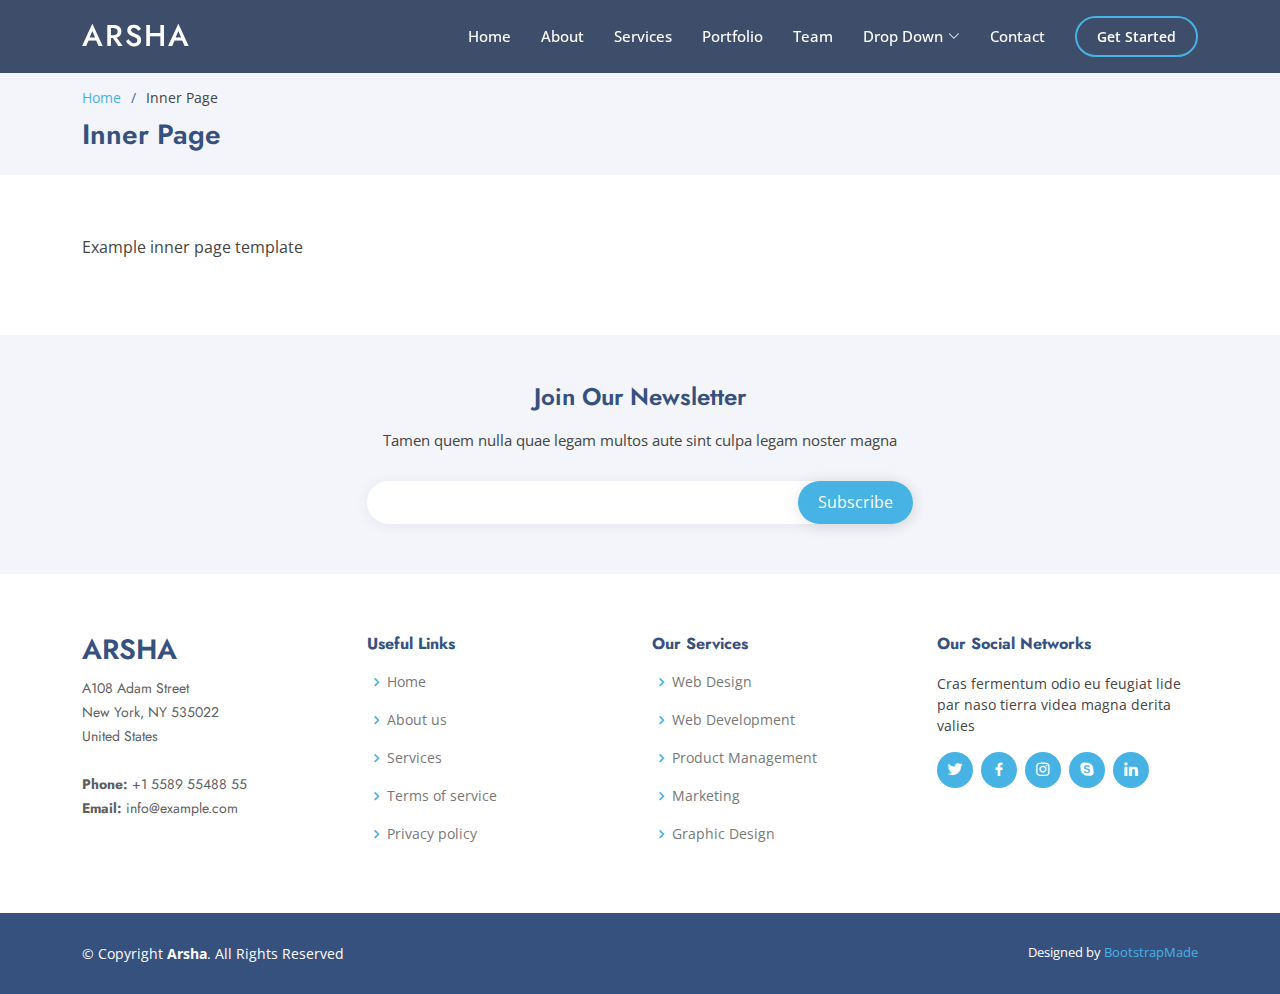
<file: inner-page.html>
<!DOCTYPE html>
<html lang="en">

<head>
  <meta charset="utf-8">
  <meta content="width=device-width, initial-scale=1.0" name="viewport">

  <title>Inner Page - Arsha Bootstrap Template</title>
  <meta content="" name="description">
  <meta content="" name="keywords">

  <!-- Favicons -->
  <link href="assets/img/favicon.png" rel="icon">
  <link href="assets/img/apple-touch-icon.png" rel="apple-touch-icon">

  <!-- Google Fonts -->
  <link href="https://fonts.googleapis.com/css?family=Open+Sans:300,300i,400,400i,600,600i,700,700i|Jost:300,300i,400,400i,500,500i,600,600i,700,700i|Poppins:300,300i,400,400i,500,500i,600,600i,700,700i" rel="stylesheet">

  <!-- Vendor CSS Files -->
  <link href="assets/vendor/aos/aos.css" rel="stylesheet">
  <link href="assets/vendor/bootstrap/css/bootstrap.min.css" rel="stylesheet">
  <link href="assets/vendor/bootstrap-icons/bootstrap-icons.css" rel="stylesheet">
  <link href="assets/vendor/boxicons/css/boxicons.min.css" rel="stylesheet">
  <link href="assets/vendor/glightbox/css/glightbox.min.css" rel="stylesheet">
  <link href="assets/vendor/remixicon/remixicon.css" rel="stylesheet">
  <link href="assets/vendor/swiper/swiper-bundle.min.css" rel="stylesheet">

  <!-- Template Main CSS File -->
  <link href="assets/css/style.css" rel="stylesheet">

  <!-- =======================================================
  * Template Name: Arsha - v4.9.1
  * Template URL: https://bootstrapmade.com/arsha-free-bootstrap-html-template-corporate/
  * Author: BootstrapMade.com
  * License: https://bootstrapmade.com/license/
  ======================================================== -->
</head>

<body>

  <!-- ======= Header ======= -->
  <header id="header" class="fixed-top header-inner-pages">
    <div class="container d-flex align-items-center">

      <h1 class="logo me-auto"><a href="index.html">Arsha</a></h1>
      <!-- Uncomment below if you prefer to use an image logo -->
      <!-- <a href="index.html" class="logo me-auto"><img src="assets/img/logo.png" alt="" class="img-fluid"></a>-->

      <nav id="navbar" class="navbar">
        <ul>
          <li><a class="nav-link scrollto " href="#hero">Home</a></li>
          <li><a class="nav-link scrollto" href="#about">About</a></li>
          <li><a class="nav-link scrollto" href="#services">Services</a></li>
          <li><a class="nav-link   scrollto" href="#portfolio">Portfolio</a></li>
          <li><a class="nav-link scrollto" href="#team">Team</a></li>
          <li class="dropdown"><a href="#"><span>Drop Down</span> <i class="bi bi-chevron-down"></i></a>
            <ul>
              <li><a href="#">Drop Down 1</a></li>
              <li class="dropdown"><a href="#"><span>Deep Drop Down</span> <i class="bi bi-chevron-right"></i></a>
                <ul>
                  <li><a href="#">Deep Drop Down 1</a></li>
                  <li><a href="#">Deep Drop Down 2</a></li>
                  <li><a href="#">Deep Drop Down 3</a></li>
                  <li><a href="#">Deep Drop Down 4</a></li>
                  <li><a href="#">Deep Drop Down 5</a></li>
                </ul>
              </li>
              <li><a href="#">Drop Down 2</a></li>
              <li><a href="#">Drop Down 3</a></li>
              <li><a href="#">Drop Down 4</a></li>
            </ul>
          </li>
          <li><a class="nav-link scrollto" href="#contact">Contact</a></li>
          <li><a class="getstarted scrollto" href="#about">Get Started</a></li>
        </ul>
        <i class="bi bi-list mobile-nav-toggle"></i>
      </nav><!-- .navbar -->

    </div>
  </header><!-- End Header -->

  <main id="main">

    <!-- ======= Breadcrumbs ======= -->
    <section id="breadcrumbs" class="breadcrumbs">
      <div class="container">

        <ol>
          <li><a href="index.html">Home</a></li>
          <li>Inner Page</li>
        </ol>
        <h2>Inner Page</h2>

      </div>
    </section><!-- End Breadcrumbs -->

    <section class="inner-page">
      <div class="container">
        <p>
          Example inner page template
        </p>
      </div>
    </section>

  </main><!-- End #main -->

  <!-- ======= Footer ======= -->
  <footer id="footer">

    <div class="footer-newsletter">
      <div class="container">
        <div class="row justify-content-center">
          <div class="col-lg-6">
            <h4>Join Our Newsletter</h4>
            <p>Tamen quem nulla quae legam multos aute sint culpa legam noster magna</p>
            <form action="" method="post">
              <input type="email" name="email"><input type="submit" value="Subscribe">
            </form>
          </div>
        </div>
      </div>
    </div>

    <div class="footer-top">
      <div class="container">
        <div class="row">

          <div class="col-lg-3 col-md-6 footer-contact">
            <h3>Arsha</h3>
            <p>
              A108 Adam Street <br>
              New York, NY 535022<br>
              United States <br><br>
              <strong>Phone:</strong> +1 5589 55488 55<br>
              <strong>Email:</strong> info@example.com<br>
            </p>
          </div>

          <div class="col-lg-3 col-md-6 footer-links">
            <h4>Useful Links</h4>
            <ul>
              <li><i class="bx bx-chevron-right"></i> <a href="#">Home</a></li>
              <li><i class="bx bx-chevron-right"></i> <a href="#">About us</a></li>
              <li><i class="bx bx-chevron-right"></i> <a href="#">Services</a></li>
              <li><i class="bx bx-chevron-right"></i> <a href="#">Terms of service</a></li>
              <li><i class="bx bx-chevron-right"></i> <a href="#">Privacy policy</a></li>
            </ul>
          </div>

          <div class="col-lg-3 col-md-6 footer-links">
            <h4>Our Services</h4>
            <ul>
              <li><i class="bx bx-chevron-right"></i> <a href="#">Web Design</a></li>
              <li><i class="bx bx-chevron-right"></i> <a href="#">Web Development</a></li>
              <li><i class="bx bx-chevron-right"></i> <a href="#">Product Management</a></li>
              <li><i class="bx bx-chevron-right"></i> <a href="#">Marketing</a></li>
              <li><i class="bx bx-chevron-right"></i> <a href="#">Graphic Design</a></li>
            </ul>
          </div>

          <div class="col-lg-3 col-md-6 footer-links">
            <h4>Our Social Networks</h4>
            <p>Cras fermentum odio eu feugiat lide par naso tierra videa magna derita valies</p>
            <div class="social-links mt-3">
              <a href="#" class="twitter"><i class="bx bxl-twitter"></i></a>
              <a href="#" class="facebook"><i class="bx bxl-facebook"></i></a>
              <a href="#" class="instagram"><i class="bx bxl-instagram"></i></a>
              <a href="#" class="google-plus"><i class="bx bxl-skype"></i></a>
              <a href="#" class="linkedin"><i class="bx bxl-linkedin"></i></a>
            </div>
          </div>

        </div>
      </div>
    </div>

    <div class="container footer-bottom clearfix">
      <div class="copyright">
        &copy; Copyright <strong><span>Arsha</span></strong>. All Rights Reserved
      </div>
      <div class="credits">
        <!-- All the links in the footer should remain intact. -->
        <!-- You can delete the links only if you purchased the pro version. -->
        <!-- Licensing information: https://bootstrapmade.com/license/ -->
        <!-- Purchase the pro version with working PHP/AJAX contact form: https://bootstrapmade.com/arsha-free-bootstrap-html-template-corporate/ -->
        Designed by <a href="https://bootstrapmade.com/">BootstrapMade</a>
      </div>
    </div>
  </footer><!-- End Footer -->

  <div id="preloader"></div>
  <a href="#" class="back-to-top d-flex align-items-center justify-content-center"><i class="bi bi-arrow-up-short"></i></a>

  <!-- Vendor JS Files -->
  <script src="assets/vendor/aos/aos.js"></script>
  <script src="assets/vendor/bootstrap/js/bootstrap.bundle.min.js"></script>
  <script src="assets/vendor/glightbox/js/glightbox.min.js"></script>
  <script src="assets/vendor/isotope-layout/isotope.pkgd.min.js"></script>
  <script src="assets/vendor/swiper/swiper-bundle.min.js"></script>
  <script src="assets/vendor/waypoints/noframework.waypoints.js"></script>
  <script src="assets/vendor/php-email-form/validate.js"></script>

  <!-- Template Main JS File -->
  <script src="assets/js/main.js"></script>

</body>

</html>
</file>
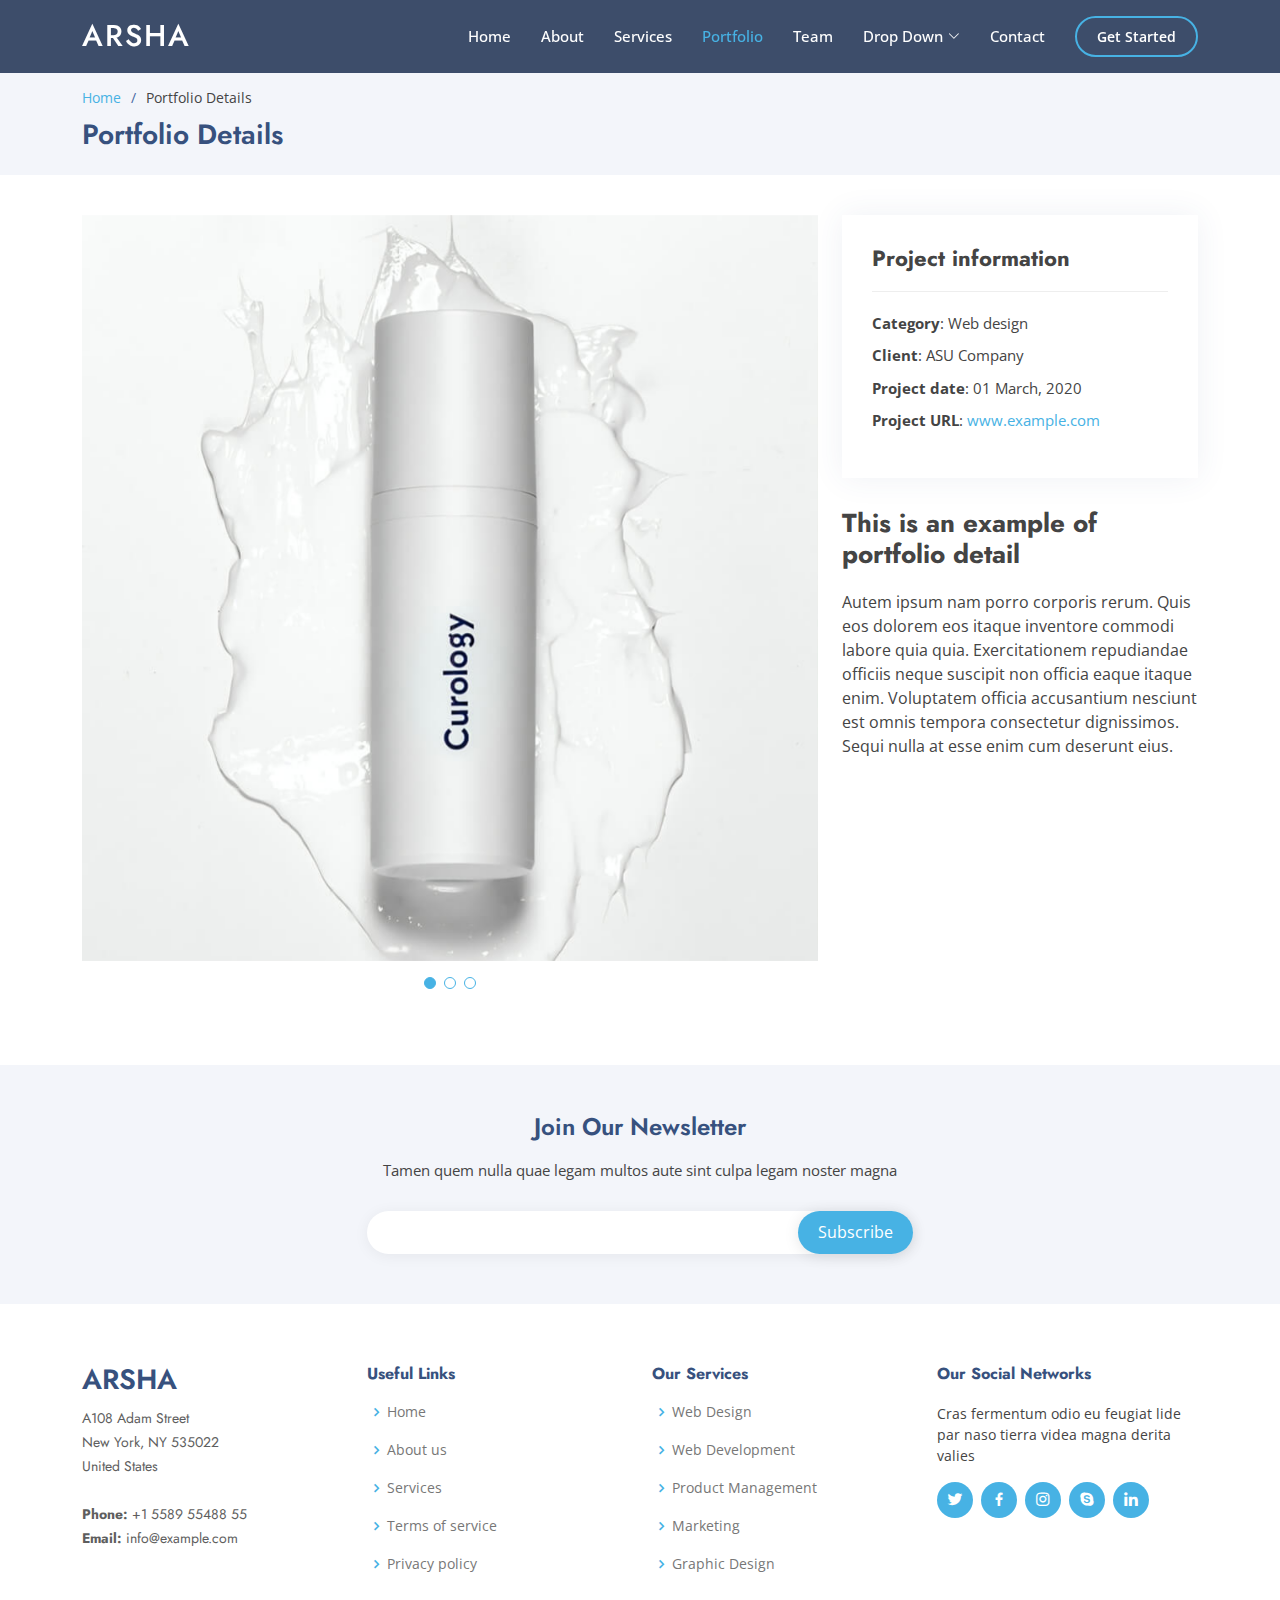
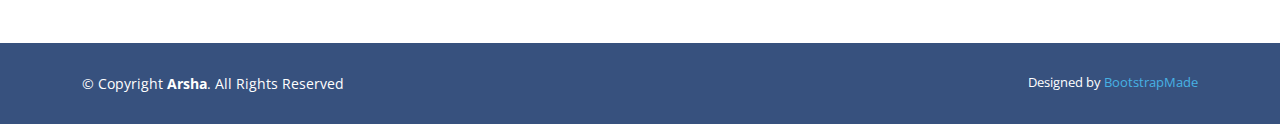
<file: portfolio-details.html>
<!DOCTYPE html>
<html lang="en">

<head>
  <meta charset="utf-8">
  <meta content="width=device-width, initial-scale=1.0" name="viewport">

  <title>Portfolio Details - Arsha Bootstrap Template</title>
  <meta content="" name="description">
  <meta content="" name="keywords">

  <!-- Favicons -->
  <link href="assets/img/favicon.png" rel="icon">
  <link href="assets/img/apple-touch-icon.png" rel="apple-touch-icon">

  <!-- Google Fonts -->
  <link href="https://fonts.googleapis.com/css?family=Open+Sans:300,300i,400,400i,600,600i,700,700i|Jost:300,300i,400,400i,500,500i,600,600i,700,700i|Poppins:300,300i,400,400i,500,500i,600,600i,700,700i" rel="stylesheet">

  <!-- Vendor CSS Files -->
  <link href="assets/vendor/aos/aos.css" rel="stylesheet">
  <link href="assets/vendor/bootstrap/css/bootstrap.min.css" rel="stylesheet">
  <link href="assets/vendor/bootstrap-icons/bootstrap-icons.css" rel="stylesheet">
  <link href="assets/vendor/boxicons/css/boxicons.min.css" rel="stylesheet">
  <link href="assets/vendor/glightbox/css/glightbox.min.css" rel="stylesheet">
  <link href="assets/vendor/remixicon/remixicon.css" rel="stylesheet">
  <link href="assets/vendor/swiper/swiper-bundle.min.css" rel="stylesheet">

  <!-- Template Main CSS File -->
  <link href="assets/css/style.css" rel="stylesheet">

  <!-- =======================================================
  * Template Name: Arsha - v4.9.1
  * Template URL: https://bootstrapmade.com/arsha-free-bootstrap-html-template-corporate/
  * Author: BootstrapMade.com
  * License: https://bootstrapmade.com/license/
  ======================================================== -->
</head>

<body>

  <!-- ======= Header ======= -->
  <header id="header" class="fixed-top header-inner-pages">
    <div class="container d-flex align-items-center">

      <h1 class="logo me-auto"><a href="index.html">Arsha</a></h1>
      <!-- Uncomment below if you prefer to use an image logo -->
      <!-- <a href="index.html" class="logo me-auto"><img src="assets/img/logo.png" alt="" class="img-fluid"></a>-->

      <nav id="navbar" class="navbar">
        <ul>
          <li><a class="nav-link scrollto " href="#hero">Home</a></li>
          <li><a class="nav-link scrollto" href="#about">About</a></li>
          <li><a class="nav-link scrollto" href="#services">Services</a></li>
          <li><a class="nav-link  active scrollto" href="#portfolio">Portfolio</a></li>
          <li><a class="nav-link scrollto" href="#team">Team</a></li>
          <li class="dropdown"><a href="#"><span>Drop Down</span> <i class="bi bi-chevron-down"></i></a>
            <ul>
              <li><a href="#">Drop Down 1</a></li>
              <li class="dropdown"><a href="#"><span>Deep Drop Down</span> <i class="bi bi-chevron-right"></i></a>
                <ul>
                  <li><a href="#">Deep Drop Down 1</a></li>
                  <li><a href="#">Deep Drop Down 2</a></li>
                  <li><a href="#">Deep Drop Down 3</a></li>
                  <li><a href="#">Deep Drop Down 4</a></li>
                  <li><a href="#">Deep Drop Down 5</a></li>
                </ul>
              </li>
              <li><a href="#">Drop Down 2</a></li>
              <li><a href="#">Drop Down 3</a></li>
              <li><a href="#">Drop Down 4</a></li>
            </ul>
          </li>
          <li><a class="nav-link scrollto" href="#contact">Contact</a></li>
          <li><a class="getstarted scrollto" href="#about">Get Started</a></li>
        </ul>
        <i class="bi bi-list mobile-nav-toggle"></i>
      </nav><!-- .navbar -->

    </div>
  </header><!-- End Header -->

  <main id="main">

    <!-- ======= Breadcrumbs ======= -->
    <section id="breadcrumbs" class="breadcrumbs">
      <div class="container">

        <ol>
          <li><a href="index.html">Home</a></li>
          <li>Portfolio Details</li>
        </ol>
        <h2>Portfolio Details</h2>

      </div>
    </section><!-- End Breadcrumbs -->

    <!-- ======= Portfolio Details Section ======= -->
    <section id="portfolio-details" class="portfolio-details">
      <div class="container">

        <div class="row gy-4">

          <div class="col-lg-8">
            <div class="portfolio-details-slider swiper">
              <div class="swiper-wrapper align-items-center">

                <div class="swiper-slide">
                  <img src="assets/img/portfolio/portfolio-1.jpg" alt="">
                </div>

                <div class="swiper-slide">
                  <img src="assets/img/portfolio/portfolio-2.jpg" alt="">
                </div>

                <div class="swiper-slide">
                  <img src="assets/img/portfolio/portfolio-3.jpg" alt="">
                </div>

              </div>
              <div class="swiper-pagination"></div>
            </div>
          </div>

          <div class="col-lg-4">
            <div class="portfolio-info">
              <h3>Project information</h3>
              <ul>
                <li><strong>Category</strong>: Web design</li>
                <li><strong>Client</strong>: ASU Company</li>
                <li><strong>Project date</strong>: 01 March, 2020</li>
                <li><strong>Project URL</strong>: <a href="#">www.example.com</a></li>
              </ul>
            </div>
            <div class="portfolio-description">
              <h2>This is an example of portfolio detail</h2>
              <p>
                Autem ipsum nam porro corporis rerum. Quis eos dolorem eos itaque inventore commodi labore quia quia. Exercitationem repudiandae officiis neque suscipit non officia eaque itaque enim. Voluptatem officia accusantium nesciunt est omnis tempora consectetur dignissimos. Sequi nulla at esse enim cum deserunt eius.
              </p>
            </div>
          </div>

        </div>

      </div>
    </section><!-- End Portfolio Details Section -->

  </main><!-- End #main -->

  <!-- ======= Footer ======= -->
  <footer id="footer">

    <div class="footer-newsletter">
      <div class="container">
        <div class="row justify-content-center">
          <div class="col-lg-6">
            <h4>Join Our Newsletter</h4>
            <p>Tamen quem nulla quae legam multos aute sint culpa legam noster magna</p>
            <form action="" method="post">
              <input type="email" name="email"><input type="submit" value="Subscribe">
            </form>
          </div>
        </div>
      </div>
    </div>

    <div class="footer-top">
      <div class="container">
        <div class="row">

          <div class="col-lg-3 col-md-6 footer-contact">
            <h3>Arsha</h3>
            <p>
              A108 Adam Street <br>
              New York, NY 535022<br>
              United States <br><br>
              <strong>Phone:</strong> +1 5589 55488 55<br>
              <strong>Email:</strong> info@example.com<br>
            </p>
          </div>

          <div class="col-lg-3 col-md-6 footer-links">
            <h4>Useful Links</h4>
            <ul>
              <li><i class="bx bx-chevron-right"></i> <a href="#">Home</a></li>
              <li><i class="bx bx-chevron-right"></i> <a href="#">About us</a></li>
              <li><i class="bx bx-chevron-right"></i> <a href="#">Services</a></li>
              <li><i class="bx bx-chevron-right"></i> <a href="#">Terms of service</a></li>
              <li><i class="bx bx-chevron-right"></i> <a href="#">Privacy policy</a></li>
            </ul>
          </div>

          <div class="col-lg-3 col-md-6 footer-links">
            <h4>Our Services</h4>
            <ul>
              <li><i class="bx bx-chevron-right"></i> <a href="#">Web Design</a></li>
              <li><i class="bx bx-chevron-right"></i> <a href="#">Web Development</a></li>
              <li><i class="bx bx-chevron-right"></i> <a href="#">Product Management</a></li>
              <li><i class="bx bx-chevron-right"></i> <a href="#">Marketing</a></li>
              <li><i class="bx bx-chevron-right"></i> <a href="#">Graphic Design</a></li>
            </ul>
          </div>

          <div class="col-lg-3 col-md-6 footer-links">
            <h4>Our Social Networks</h4>
            <p>Cras fermentum odio eu feugiat lide par naso tierra videa magna derita valies</p>
            <div class="social-links mt-3">
              <a href="#" class="twitter"><i class="bx bxl-twitter"></i></a>
              <a href="#" class="facebook"><i class="bx bxl-facebook"></i></a>
              <a href="#" class="instagram"><i class="bx bxl-instagram"></i></a>
              <a href="#" class="google-plus"><i class="bx bxl-skype"></i></a>
              <a href="#" class="linkedin"><i class="bx bxl-linkedin"></i></a>
            </div>
          </div>

        </div>
      </div>
    </div>

    <div class="container footer-bottom clearfix">
      <div class="copyright">
        &copy; Copyright <strong><span>Arsha</span></strong>. All Rights Reserved
      </div>
      <div class="credits">
        <!-- All the links in the footer should remain intact. -->
        <!-- You can delete the links only if you purchased the pro version. -->
        <!-- Licensing information: https://bootstrapmade.com/license/ -->
        <!-- Purchase the pro version with working PHP/AJAX contact form: https://bootstrapmade.com/arsha-free-bootstrap-html-template-corporate/ -->
        Designed by <a href="https://bootstrapmade.com/">BootstrapMade</a>
      </div>
    </div>
  </footer><!-- End Footer -->

  <div id="preloader"></div>
  <a href="#" class="back-to-top d-flex align-items-center justify-content-center"><i class="bi bi-arrow-up-short"></i></a>

  <!-- Vendor JS Files -->
  <script src="assets/vendor/aos/aos.js"></script>
  <script src="assets/vendor/bootstrap/js/bootstrap.bundle.min.js"></script>
  <script src="assets/vendor/glightbox/js/glightbox.min.js"></script>
  <script src="assets/vendor/isotope-layout/isotope.pkgd.min.js"></script>
  <script src="assets/vendor/swiper/swiper-bundle.min.js"></script>
  <script src="assets/vendor/waypoints/noframework.waypoints.js"></script>
  <script src="assets/vendor/php-email-form/validate.js"></script>

  <!-- Template Main JS File -->
  <script src="assets/js/main.js"></script>

</body>

</html>
</file>
<file: assets/css/style.css>
/**
* Template Name: Arsha - v4.9.1
* Template URL: https://bootstrapmade.com/arsha-free-bootstrap-html-template-corporate/
* Author: BootstrapMade.com
* License: https://bootstrapmade.com/license/
*/

/*--------------------------------------------------------------
# General
--------------------------------------------------------------*/
body {
  font-family: "Open Sans", sans-serif;
  color: #444444;
}

a {
  color: #47b2e4;
  text-decoration: none;
}

a:hover {
  color: #73c5eb;
  text-decoration: none;
}

h1,
h2,
h3,
h4,
h5,
h6 {
  font-family: "Jost", sans-serif;
}

/*--------------------------------------------------------------
# Preloader
--------------------------------------------------------------*/
#preloader {
  position: fixed;
  top: 0;
  left: 0;
  right: 0;
  bottom: 0;
  z-index: 9999;
  overflow: hidden;
  background: #37517e;
}

#preloader:before {
  content: "";
  position: fixed;
  top: calc(50% - 30px);
  left: calc(50% - 30px);
  border: 6px solid #37517e;
  border-top-color: #fff;
  border-bottom-color: #fff;
  border-radius: 50%;
  width: 60px;
  height: 60px;
  -webkit-animation: animate-preloader 1s linear infinite;
  animation: animate-preloader 1s linear infinite;
}

@-webkit-keyframes animate-preloader {
  0% {
    transform: rotate(0deg);
  }

  100% {
    transform: rotate(360deg);
  }
}

@keyframes animate-preloader {
  0% {
    transform: rotate(0deg);
  }

  100% {
    transform: rotate(360deg);
  }
}

/*--------------------------------------------------------------
# Back to top button
--------------------------------------------------------------*/
.back-to-top {
  position: fixed;
  visibility: hidden;
  opacity: 0;
  right: 15px;
  bottom: 15px;
  z-index: 996;
  background: #47b2e4;
  width: 40px;
  height: 40px;
  border-radius: 50px;
  transition: all 0.4s;
}

.back-to-top i {
  font-size: 24px;
  color: #fff;
  line-height: 0;
}

.back-to-top:hover {
  background: #6bc1e9;
  color: #fff;
}

.back-to-top.active {
  visibility: visible;
  opacity: 1;
}

/*--------------------------------------------------------------
# Header
--------------------------------------------------------------*/
#header {
  transition: all 0.5s;
  z-index: 997;
  padding: 15px 0;
}

#header.header-scrolled,
#header.header-inner-pages {
  background: rgba(40, 58, 90, 0.9);
}

#header .logo {
  font-size: 30px;
  margin: 0;
  padding: 0;
  line-height: 1;
  font-weight: 500;
  letter-spacing: 2px;
  text-transform: uppercase;
}

#header .logo a {
  color: #fff;
}

#header .logo img {
  max-height: 40px;
}

/*--------------------------------------------------------------
# Navigation Menu
--------------------------------------------------------------*/
/**
* Desktop Navigation 
*/
.navbar {
  padding: 0;
}

.navbar ul {
  margin: 0;
  padding: 0;
  display: flex;
  list-style: none;
  align-items: center;
}

.navbar li {
  position: relative;
}

.navbar a,
.navbar a:focus {
  display: flex;
  align-items: center;
  justify-content: space-between;
  padding: 10px 0 10px 30px;
  font-size: 15px;
  font-weight: 500;
  color: #fff;
  white-space: nowrap;
  transition: 0.3s;
}

.navbar a i,
.navbar a:focus i {
  font-size: 12px;
  line-height: 0;
  margin-left: 5px;
}

.navbar a:hover,
.navbar .active,
.navbar .active:focus,
.navbar li:hover>a {
  color: #47b2e4;
}

.navbar .getstarted,
.navbar .getstarted:focus {
  padding: 8px 20px;
  margin-left: 30px;
  border-radius: 50px;
  color: #fff;
  font-size: 14px;
  border: 2px solid #47b2e4;
  font-weight: 600;
}

.navbar .getstarted:hover,
.navbar .getstarted:focus:hover {
  color: #fff;
  background: #31a9e1;
}

.navbar .dropdown ul {
  display: block;
  position: absolute;
  left: 14px;
  top: calc(100% + 30px);
  margin: 0;
  padding: 10px 0;
  z-index: 99;
  opacity: 0;
  visibility: hidden;
  background: #fff;
  box-shadow: 0px 0px 30px rgba(127, 137, 161, 0.25);
  transition: 0.3s;
  border-radius: 4px;
}

.navbar .dropdown ul li {
  min-width: 200px;
}

.navbar .dropdown ul a {
  padding: 10px 20px;
  font-size: 14px;
  text-transform: none;
  font-weight: 500;
  color: #0c3c53;
}

.navbar .dropdown ul a i {
  font-size: 12px;
}

.navbar .dropdown ul a:hover,
.navbar .dropdown ul .active:hover,
.navbar .dropdown ul li:hover>a {
  color: #47b2e4;
}

.navbar .dropdown:hover>ul {
  opacity: 1;
  top: 100%;
  visibility: visible;
}

.navbar .dropdown .dropdown ul {
  top: 0;
  left: calc(100% - 30px);
  visibility: hidden;
}

.navbar .dropdown .dropdown:hover>ul {
  opacity: 1;
  top: 0;
  left: 100%;
  visibility: visible;
}

@media (max-width: 1366px) {
  .navbar .dropdown .dropdown ul {
    left: -90%;
  }

  .navbar .dropdown .dropdown:hover>ul {
    left: -100%;
  }
}

/**
* Mobile Navigation 
*/
.mobile-nav-toggle {
  color: #fff;
  font-size: 28px;
  cursor: pointer;
  display: none;
  line-height: 0;
  transition: 0.5s;
}

.mobile-nav-toggle.bi-x {
  color: #fff;
}

@media (max-width: 991px) {
  .mobile-nav-toggle {
    display: block;
  }

  .navbar ul {
    display: none;
  }
}

.navbar-mobile {
  position: fixed;
  overflow: hidden;
  top: 0;
  right: 0;
  left: 0;
  bottom: 0;
  background: rgba(40, 58, 90, 0.9);
  transition: 0.3s;
  z-index: 999;
}

.navbar-mobile .mobile-nav-toggle {
  position: absolute;
  top: 15px;
  right: 15px;
}

.navbar-mobile ul {
  display: block;
  position: absolute;
  top: 55px;
  right: 15px;
  bottom: 15px;
  left: 15px;
  padding: 10px 0;
  border-radius: 10px;
  background-color: #fff;
  overflow-y: auto;
  transition: 0.3s;
}

.navbar-mobile a,
.navbar-mobile a:focus {
  padding: 10px 20px;
  font-size: 15px;
  color: #37517e;
}

.navbar-mobile a:hover,
.navbar-mobile .active,
.navbar-mobile li:hover>a {
  color: #47b2e4;
}

.navbar-mobile .getstarted,
.navbar-mobile .getstarted:focus {
  margin: 15px;
  color: #37517e;
}

.navbar-mobile .dropdown ul {
  position: static;
  display: none;
  margin: 10px 20px;
  padding: 10px 0;
  z-index: 99;
  opacity: 1;
  visibility: visible;
  background: #fff;
  box-shadow: 0px 0px 30px rgba(127, 137, 161, 0.25);
}

.navbar-mobile .dropdown ul li {
  min-width: 200px;
}

.navbar-mobile .dropdown ul a {
  padding: 10px 20px;
}

.navbar-mobile .dropdown ul a i {
  font-size: 12px;
}

.navbar-mobile .dropdown ul a:hover,
.navbar-mobile .dropdown ul .active:hover,
.navbar-mobile .dropdown ul li:hover>a {
  color: #47b2e4;
}

.navbar-mobile .dropdown>.dropdown-active {
  display: block;
}

/*--------------------------------------------------------------
# Hero Section
--------------------------------------------------------------*/
#hero {
  width: 100%;
  height: 80vh;
  background: #37517e;
}

#hero .container {
  padding-top: 72px;
}

#hero h1 {
  margin: 0 0 10px 0;
  font-size: 48px;
  font-weight: 700;
  line-height: 56px;
  color: #fff;
}

#hero h2 {
  color: rgba(255, 255, 255, 0.6);
  margin-bottom: 50px;
  font-size: 24px;
}

#hero .btn-get-started {
  font-family: "Jost", sans-serif;
  font-weight: 500;
  font-size: 16px;
  letter-spacing: 1px;
  display: inline-block;
  padding: 10px 28px 11px 28px;
  border-radius: 50px;
  transition: 0.5s;
  margin: 10px 0 0 0;
  color: #fff;
  background: #47b2e4;
}

#hero .btn-get-started:hover {
  background: #209dd8;
}

#hero .btn-watch-video {
  font-size: 16px;
  display: flex;
  align-items: center;
  transition: 0.5s;
  margin: 10px 0 0 25px;
  color: #fff;
  line-height: 1;
}

#hero .btn-watch-video i {
  line-height: 0;
  color: #fff;
  font-size: 32px;
  transition: 0.3s;
  margin-right: 8px;
}

#hero .btn-watch-video:hover i {
  color: #47b2e4;
}

#hero .animated {
  animation: up-down 2s ease-in-out infinite alternate-reverse both;
}

@media (max-width: 991px) {
  #hero {
    height: 100vh;
    text-align: center;
  }

  #hero .animated {
    -webkit-animation: none;
    animation: none;
  }

  #hero .hero-img {
    text-align: center;
  }

  #hero .hero-img img {
    width: 50%;
  }
}

@media (max-width: 768px) {
  #hero h1 {
    font-size: 28px;
    line-height: 36px;
  }

  #hero h2 {
    font-size: 18px;
    line-height: 24px;
    margin-bottom: 30px;
  }

  #hero .hero-img img {
    width: 70%;
  }
}

@media (max-width: 575px) {
  #hero .hero-img img {
    width: 80%;
  }

  #hero .btn-get-started {
    font-size: 16px;
    padding: 10px 24px 11px 24px;
  }
}

@-webkit-keyframes up-down {
  0% {
    transform: translateY(10px);
  }

  100% {
    transform: translateY(-10px);
  }
}

@keyframes up-down {
  0% {
    transform: translateY(10px);
  }

  100% {
    transform: translateY(-10px);
  }
}

/*--------------------------------------------------------------
# Sections General
--------------------------------------------------------------*/
section {
  padding: 60px 0;
  overflow: hidden;
}

.section-bg {
  background-color: #f3f5fa;
}

.section-title {
  text-align: center;
  padding-bottom: 30px;
}

.section-title h2 {
  font-size: 32px;
  font-weight: bold;
  text-transform: uppercase;
  margin-bottom: 20px;
  padding-bottom: 20px;
  position: relative;
  color: #37517e;
}

.section-title h2::before {
  content: "";
  position: absolute;
  display: block;
  width: 120px;
  height: 1px;
  background: #ddd;
  bottom: 1px;
  left: calc(50% - 60px);
}

.section-title h2::after {
  content: "";
  position: absolute;
  display: block;
  width: 40px;
  height: 3px;
  background: #47b2e4;
  bottom: 0;
  left: calc(50% - 20px);
}

.section-title p {
  margin-bottom: 0;
}

/*--------------------------------------------------------------
# Clients
--------------------------------------------------------------*/
.clients {
  padding: 12px 0;
  text-align: center;
}

.clients img {
  max-width: 45%;
  transition: all 0.4s ease-in-out;
  display: inline-block;
  padding: 15px 0;
  filter: grayscale(100);
}

.clients img:hover {
  filter: none;
  transform: scale(1.1);
}

@media (max-width: 768px) {
  .clients img {
    max-width: 40%;
  }
}

/*--------------------------------------------------------------
# About Us
--------------------------------------------------------------*/
.about .content h3 {
  font-weight: 600;
  font-size: 26px;
}

.about .content ul {
  list-style: none;
  padding: 0;
}

.about .content ul li {
  padding-left: 28px;
  position: relative;
}

.about .content ul li+li {
  margin-top: 10px;
}

.about .content ul i {
  position: absolute;
  left: 0;
  top: 2px;
  font-size: 20px;
  color: #47b2e4;
  line-height: 1;
}

.about .content p:last-child {
  margin-bottom: 0;
}

.about .content .btn-learn-more {
  font-family: "Poppins", sans-serif;
  font-weight: 500;
  font-size: 14px;
  letter-spacing: 1px;
  display: inline-block;
  padding: 12px 32px;
  border-radius: 4px;
  transition: 0.3s;
  line-height: 1;
  color: #47b2e4;
  -webkit-animation-delay: 0.8s;
  animation-delay: 0.8s;
  margin-top: 6px;
  border: 2px solid #47b2e4;
}

.about .content .btn-learn-more:hover {
  background: #47b2e4;
  color: #fff;
  text-decoration: none;
}

/*--------------------------------------------------------------
# Why Us
--------------------------------------------------------------*/
.why-us .content {
  padding: 60px 100px 0 100px;
}

.why-us .content h3 {
  font-weight: 400;
  font-size: 34px;
  color: #37517e;
}

.why-us .content h4 {
  font-size: 20px;
  font-weight: 700;
  margin-top: 5px;
}

.why-us .content p {
  font-size: 15px;
  color: #848484;
}

.why-us .img {
  background-size: contain;
  background-repeat: no-repeat;
  background-position: center center;
}

.why-us .accordion-list {
  padding: 0 100px 60px 100px;
}

.why-us .accordion-list ul {
  padding: 0;
  list-style: none;
}

.why-us .accordion-list li+li {
  margin-top: 15px;
}

.why-us .accordion-list li {
  padding: 20px;
  background: #fff;
  border-radius: 4px;
}

.why-us .accordion-list a {
  display: block;
  position: relative;
  font-family: "Poppins", sans-serif;
  font-size: 16px;
  line-height: 24px;
  font-weight: 500;
  padding-right: 30px;
  outline: none;
  cursor: pointer;
}

.why-us .accordion-list span {
  color: #47b2e4;
  font-weight: 600;
  font-size: 18px;
  padding-right: 10px;
}

.why-us .accordion-list i {
  font-size: 24px;
  position: absolute;
  right: 0;
  top: 0;
}

.why-us .accordion-list p {
  margin-bottom: 0;
  padding: 10px 0 0 0;
}

.why-us .accordion-list .icon-show {
  display: none;
}

.why-us .accordion-list a.collapsed {
  color: #343a40;
}

.why-us .accordion-list a.collapsed:hover {
  color: #47b2e4;
}

.why-us .accordion-list a.collapsed .icon-show {
  display: inline-block;
}

.why-us .accordion-list a.collapsed .icon-close {
  display: none;
}

@media (max-width: 1024px) {

  .why-us .content,
  .why-us .accordion-list {
    padding-left: 0;
    padding-right: 0;
  }
}

@media (max-width: 992px) {
  .why-us .img {
    min-height: 400px;
  }

  .why-us .content {
    padding-top: 30px;
  }

  .why-us .accordion-list {
    padding-bottom: 30px;
  }
}

@media (max-width: 575px) {
  .why-us .img {
    min-height: 200px;
  }
}

/*--------------------------------------------------------------
# Skills
--------------------------------------------------------------*/
.skills .content h3 {
  font-weight: 700;
  font-size: 32px;
  color: #37517e;
  font-family: "Poppins", sans-serif;
}

.skills .content ul {
  list-style: none;
  padding: 0;
}

.skills .content ul li {
  padding-bottom: 10px;
}

.skills .content ul i {
  font-size: 20px;
  padding-right: 4px;
  color: #47b2e4;
}

.skills .content p:last-child {
  margin-bottom: 0;
}

.skills .progress {
  height: 60px;
  display: block;
  background: none;
  border-radius: 0;
}

.skills .progress .skill {
  padding: 0;
  margin: 0 0 6px 0;
  text-transform: uppercase;
  display: block;
  font-weight: 600;
  font-family: "Poppins", sans-serif;
  color: #37517e;
}

.skills .progress .skill .val {
  float: right;
  font-style: normal;
}

.skills .progress-bar-wrap {
  background: #e8edf5;
  height: 10px;
}

.skills .progress-bar {
  width: 1px;
  height: 10px;
  transition: 0.9s;
  background-color: #4668a2;
}

/*--------------------------------------------------------------
# Services
--------------------------------------------------------------*/
.services .icon-box {
  box-shadow: 0px 0 25px 0 rgba(0, 0, 0, 0.1);
  padding: 50px 30px;
  transition: all ease-in-out 0.4s;
  background: #fff;
}

.services .icon-box .icon {
  margin-bottom: 10px;
}

.services .icon-box .icon i {
  color: #47b2e4;
  font-size: 36px;
  transition: 0.3s;
}

.services .icon-box h4 {
  font-weight: 500;
  margin-bottom: 15px;
  font-size: 24px;
}

.services .icon-box h4 a {
  color: #37517e;
  transition: ease-in-out 0.3s;
}

.services .icon-box p {
  line-height: 24px;
  font-size: 14px;
  margin-bottom: 0;
}

.services .icon-box:hover {
  transform: translateY(-10px);
}

.services .icon-box:hover h4 a {
  color: #47b2e4;
}

/*--------------------------------------------------------------
# Cta
--------------------------------------------------------------*/
.cta {
  background: linear-gradient(rgba(40, 58, 90, 0.9), rgba(40, 58, 90, 0.9)), url("../img/cta-bg.jpg") fixed center center;
  background-size: cover;
  padding: 120px 0;
}

.cta h3 {
  color: #fff;
  font-size: 28px;
  font-weight: 700;
}

.cta p {
  color: #fff;
}

.cta .cta-btn {
  font-family: "Jost", sans-serif;
  font-weight: 500;
  font-size: 16px;
  letter-spacing: 1px;
  display: inline-block;
  padding: 12px 40px;
  border-radius: 50px;
  transition: 0.5s;
  margin: 10px;
  border: 2px solid #fff;
  color: #fff;
}

.cta .cta-btn:hover {
  background: #47b2e4;
  border: 2px solid #47b2e4;
}

@media (max-width: 1024px) {
  .cta {
    background-attachment: scroll;
  }
}

@media (min-width: 769px) {
  .cta .cta-btn-container {
    display: flex;
    align-items: center;
    justify-content: flex-end;
  }
}

/*--------------------------------------------------------------
# Portfolio
--------------------------------------------------------------*/
.portfolio #portfolio-flters {
  list-style: none;
  margin-bottom: 20px;
}

.portfolio #portfolio-flters li {
  cursor: pointer;
  display: inline-block;
  margin: 10px 5px;
  font-size: 15px;
  font-weight: 500;
  line-height: 1;
  color: #444444;
  transition: all 0.3s;
  padding: 8px 20px;
  border-radius: 50px;
  font-family: "Poppins", sans-serif;
}

.portfolio #portfolio-flters li:hover,
.portfolio #portfolio-flters li.filter-active {
  background: #47b2e4;
  color: #fff;
}

.portfolio .portfolio-item {
  margin-bottom: 30px;
}

.portfolio .portfolio-item .portfolio-img {
  overflow: hidden;
}

.portfolio .portfolio-item .portfolio-img img {
  transition: all 0.6s;
}

.portfolio .portfolio-item .portfolio-info {
  opacity: 0;
  position: absolute;
  left: 15px;
  bottom: 0;
  z-index: 3;
  right: 15px;
  transition: all 0.3s;
  background: rgba(55, 81, 126, 0.8);
  padding: 10px 15px;
}

.portfolio .portfolio-item .portfolio-info h4 {
  font-size: 18px;
  color: #fff;
  font-weight: 600;
  color: #fff;
  margin-bottom: 0px;
}

.portfolio .portfolio-item .portfolio-info p {
  color: #f9fcfe;
  font-size: 14px;
  margin-bottom: 0;
}

.portfolio .portfolio-item .portfolio-info .preview-link,
.portfolio .portfolio-item .portfolio-info .details-link {
  position: absolute;
  right: 40px;
  font-size: 24px;
  top: calc(50% - 18px);
  color: #fff;
  transition: 0.3s;
}

.portfolio .portfolio-item .portfolio-info .preview-link:hover,
.portfolio .portfolio-item .portfolio-info .details-link:hover {
  color: #47b2e4;
}

.portfolio .portfolio-item .portfolio-info .details-link {
  right: 10px;
}

.portfolio .portfolio-item:hover .portfolio-img img {
  transform: scale(1.15);
}

.portfolio .portfolio-item:hover .portfolio-info {
  opacity: 1;
}

/*--------------------------------------------------------------
# Portfolio Details
--------------------------------------------------------------*/
.portfolio-details {
  padding-top: 40px;
}

.portfolio-details .portfolio-details-slider img {
  width: 100%;
}

.portfolio-details .portfolio-details-slider .swiper-pagination {
  margin-top: 20px;
  position: relative;
}

.portfolio-details .portfolio-details-slider .swiper-pagination .swiper-pagination-bullet {
  width: 12px;
  height: 12px;
  background-color: #fff;
  opacity: 1;
  border: 1px solid #47b2e4;
}

.portfolio-details .portfolio-details-slider .swiper-pagination .swiper-pagination-bullet-active {
  background-color: #47b2e4;
}

.portfolio-details .portfolio-info {
  padding: 30px;
  box-shadow: 0px 0 30px rgba(55, 81, 126, 0.08);
}

.portfolio-details .portfolio-info h3 {
  font-size: 22px;
  font-weight: 700;
  margin-bottom: 20px;
  padding-bottom: 20px;
  border-bottom: 1px solid #eee;
}

.portfolio-details .portfolio-info ul {
  list-style: none;
  padding: 0;
  font-size: 15px;
}

.portfolio-details .portfolio-info ul li+li {
  margin-top: 10px;
}

.portfolio-details .portfolio-description {
  padding-top: 30px;
}

.portfolio-details .portfolio-description h2 {
  font-size: 26px;
  font-weight: 700;
  margin-bottom: 20px;
}

.portfolio-details .portfolio-description p {
  padding: 0;
}

/*--------------------------------------------------------------
# Team
--------------------------------------------------------------*/
.team .member {
  position: relative;
  box-shadow: 0px 2px 15px rgba(0, 0, 0, 0.1);
  padding: 30px;
  border-radius: 5px;
  background: #fff;
  transition: 0.5s;
}

.team .member .pic {
  overflow: hidden;
  width: 180px;
  border-radius: 50%;
}

.team .member .pic img {
  transition: ease-in-out 0.3s;
}

.team .member:hover {
  transform: translateY(-10px);
}

.team .member .member-info {
  padding-left: 30px;
}

.team .member h4 {
  font-weight: 700;
  margin-bottom: 5px;
  font-size: 20px;
  color: #37517e;
}

.team .member span {
  display: block;
  font-size: 15px;
  padding-bottom: 10px;
  position: relative;
  font-weight: 500;
}

.team .member span::after {
  content: "";
  position: absolute;
  display: block;
  width: 50px;
  height: 1px;
  background: #cbd6e9;
  bottom: 0;
  left: 0;
}

.team .member p {
  margin: 10px 0 0 0;
  font-size: 14px;
}

.team .member .social {
  margin-top: 12px;
  display: flex;
  align-items: center;
  justify-content: flex-start;
}

.team .member .social a {
  transition: ease-in-out 0.3s;
  display: flex;
  align-items: center;
  justify-content: center;
  border-radius: 50px;
  width: 32px;
  height: 32px;
  background: #eff2f8;
}

.team .member .social a i {
  color: #37517e;
  font-size: 16px;
  margin: 0 2px;
}

.team .member .social a:hover {
  background: #47b2e4;
}

.team .member .social a:hover i {
  color: #fff;
}

.team .member .social a+a {
  margin-left: 8px;
}

/*--------------------------------------------------------------
# Pricing
--------------------------------------------------------------*/
.pricing .row {
  padding-top: 40px;
}

.pricing .box {
  padding: 60px 40px;
  box-shadow: 0 3px 20px -2px rgba(20, 45, 100, 0.1);
  background: #fff;
  height: 100%;
  border-top: 4px solid #fff;
  border-radius: 5px;
}

.pricing h3 {
  font-weight: 500;
  margin-bottom: 15px;
  font-size: 20px;
  color: #37517e;
}

.pricing h4 {
  font-size: 48px;
  color: #37517e;
  font-weight: 400;
  font-family: "Jost", sans-serif;
  margin-bottom: 25px;
}

.pricing h4 sup {
  font-size: 28px;
}

.pricing h4 span {
  color: #47b2e4;
  font-size: 18px;
  display: block;
}

.pricing ul {
  padding: 20px 0;
  list-style: none;
  color: #999;
  text-align: left;
  line-height: 20px;
}

.pricing ul li {
  padding: 10px 0 10px 30px;
  position: relative;
}

.pricing ul i {
  color: #28a745;
  font-size: 24px;
  position: absolute;
  left: 0;
  top: 6px;
}

.pricing ul .na {
  color: #ccc;
}

.pricing ul .na i {
  color: #ccc;
}

.pricing ul .na span {
  text-decoration: line-through;
}

.pricing .buy-btn {
  display: inline-block;
  padding: 12px 35px;
  border-radius: 50px;
  color: #47b2e4;
  transition: none;
  font-size: 16px;
  font-weight: 500;
  font-family: "Jost", sans-serif;
  transition: 0.3s;
  border: 1px solid #47b2e4;
}

.pricing .buy-btn:hover {
  background: #47b2e4;
  color: #fff;
}

.pricing .featured {
  border-top-color: #47b2e4;
}

.pricing .featured .buy-btn {
  background: #47b2e4;
  color: #fff;
}

.pricing .featured .buy-btn:hover {
  background: #23a3df;
}

@media (max-width: 992px) {
  .pricing .box {
    max-width: 60%;
    margin: 0 auto 30px auto;
  }
}

@media (max-width: 767px) {
  .pricing .box {
    max-width: 80%;
    margin: 0 auto 30px auto;
  }
}

@media (max-width: 420px) {
  .pricing .box {
    max-width: 100%;
    margin: 0 auto 30px auto;
  }
}

/*--------------------------------------------------------------
# Frequently Asked Questions
--------------------------------------------------------------*/
.faq .faq-list {
  padding: 0 100px;
}

.faq .faq-list ul {
  padding: 0;
  list-style: none;
}

.faq .faq-list li+li {
  margin-top: 15px;
}

.faq .faq-list li {
  padding: 20px;
  background: #fff;
  border-radius: 4px;
  position: relative;
}

.faq .faq-list a {
  display: block;
  position: relative;
  font-family: "Poppins", sans-serif;
  font-size: 16px;
  line-height: 24px;
  font-weight: 500;
  padding: 0 30px;
  outline: none;
  cursor: pointer;
}

.faq .faq-list .icon-help {
  font-size: 24px;
  position: absolute;
  right: 0;
  left: 20px;
  color: #47b2e4;
}

.faq .faq-list .icon-show,
.faq .faq-list .icon-close {
  font-size: 24px;
  position: absolute;
  right: 0;
  top: 0;
}

.faq .faq-list p {
  margin-bottom: 0;
  padding: 10px 0 0 0;
}

.faq .faq-list .icon-show {
  display: none;
}

.faq .faq-list a.collapsed {
  color: #37517e;
  transition: 0.3s;
}

.faq .faq-list a.collapsed:hover {
  color: #47b2e4;
}

.faq .faq-list a.collapsed .icon-show {
  display: inline-block;
}

.faq .faq-list a.collapsed .icon-close {
  display: none;
}

@media (max-width: 1200px) {
  .faq .faq-list {
    padding: 0;
  }
}

/*--------------------------------------------------------------
# Contact
--------------------------------------------------------------*/
.contact .info {
  border-top: 3px solid #47b2e4;
  border-bottom: 3px solid #47b2e4;
  padding: 30px;
  background: #fff;
  width: 100%;
  box-shadow: 0 0 24px 0 rgba(0, 0, 0, 0.1);
}

.contact .info i {
  font-size: 20px;
  color: #47b2e4;
  float: left;
  width: 44px;
  height: 44px;
  background: #e7f5fb;
  display: flex;
  justify-content: center;
  align-items: center;
  border-radius: 50px;
  transition: all 0.3s ease-in-out;
}

.contact .info h4 {
  padding: 0 0 0 60px;
  font-size: 22px;
  font-weight: 600;
  margin-bottom: 5px;
  color: #37517e;
}

.contact .info p {
  padding: 0 0 10px 60px;
  margin-bottom: 20px;
  font-size: 14px;
  color: #6182ba;
}

.contact .info .email p {
  padding-top: 5px;
}

.contact .info .social-links {
  padding-left: 60px;
}

.contact .info .social-links a {
  font-size: 18px;
  display: inline-block;
  background: #333;
  color: #fff;
  line-height: 1;
  padding: 8px 0;
  border-radius: 50%;
  text-align: center;
  width: 36px;
  height: 36px;
  transition: 0.3s;
  margin-right: 10px;
}

.contact .info .social-links a:hover {
  background: #47b2e4;
  color: #fff;
}

.contact .info .email:hover i,
.contact .info .address:hover i,
.contact .info .phone:hover i {
  background: #47b2e4;
  color: #fff;
}

.contact .php-email-form {
  width: 100%;
  border-top: 3px solid #47b2e4;
  border-bottom: 3px solid #47b2e4;
  padding: 30px;
  background: #fff;
  box-shadow: 0 0 24px 0 rgba(0, 0, 0, 0.12);
}

.contact .php-email-form .form-group {
  padding-bottom: 8px;
}

.contact .php-email-form .validate {
  display: none;
  color: red;
  margin: 0 0 15px 0;
  font-weight: 400;
  font-size: 13px;
}

.contact .php-email-form .error-message {
  display: none;
  color: #fff;
  background: #ed3c0d;
  text-align: left;
  padding: 15px;
  font-weight: 600;
}

.contact .php-email-form .error-message br+br {
  margin-top: 25px;
}

.contact .php-email-form .sent-message {
  display: none;
  color: #fff;
  background: #18d26e;
  text-align: center;
  padding: 15px;
  font-weight: 600;
}

.contact .php-email-form .loading {
  display: none;
  background: #fff;
  text-align: center;
  padding: 15px;
}

.contact .php-email-form .loading:before {
  content: "";
  display: inline-block;
  border-radius: 50%;
  width: 24px;
  height: 24px;
  margin: 0 10px -6px 0;
  border: 3px solid #18d26e;
  border-top-color: #eee;
  -webkit-animation: animate-loading 1s linear infinite;
  animation: animate-loading 1s linear infinite;
}

.contact .php-email-form .form-group {
  margin-bottom: 20px;
}

.contact .php-email-form label {
  padding-bottom: 8px;
}

.contact .php-email-form input,
.contact .php-email-form textarea {
  border-radius: 0;
  box-shadow: none;
  font-size: 14px;
  border-radius: 4px;
}

.contact .php-email-form input:focus,
.contact .php-email-form textarea:focus {
  border-color: #47b2e4;
}

.contact .php-email-form input {
  height: 44px;
}

.contact .php-email-form textarea {
  padding: 10px 12px;
}

.contact .php-email-form button[type=submit] {
  background: #47b2e4;
  border: 0;
  padding: 12px 34px;
  color: #fff;
  transition: 0.4s;
  border-radius: 50px;
}

.contact .php-email-form button[type=submit]:hover {
  background: #209dd8;
}

@-webkit-keyframes animate-loading {
  0% {
    transform: rotate(0deg);
  }

  100% {
    transform: rotate(360deg);
  }
}

@keyframes animate-loading {
  0% {
    transform: rotate(0deg);
  }

  100% {
    transform: rotate(360deg);
  }
}

/*--------------------------------------------------------------
# Breadcrumbs
--------------------------------------------------------------*/
.breadcrumbs {
  padding: 15px 0;
  background: #f3f5fa;
  min-height: 40px;
  margin-top: 72px;
}

@media (max-width: 992px) {
  .breadcrumbs {
    margin-top: 68px;
  }
}

.breadcrumbs h2 {
  font-size: 28px;
  font-weight: 600;
  color: #37517e;
}

.breadcrumbs ol {
  display: flex;
  flex-wrap: wrap;
  list-style: none;
  padding: 0 0 10px 0;
  margin: 0;
  font-size: 14px;
}

.breadcrumbs ol li+li {
  padding-left: 10px;
}

.breadcrumbs ol li+li::before {
  display: inline-block;
  padding-right: 10px;
  color: #4668a2;
  content: "/";
}

/*--------------------------------------------------------------
# Footer
--------------------------------------------------------------*/
#footer {
  font-size: 14px;
  background: #37517e;
}

#footer .footer-newsletter {
  padding: 50px 0;
  background: #f3f5fa;
  text-align: center;
  font-size: 15px;
  color: #444444;
}

#footer .footer-newsletter h4 {
  font-size: 24px;
  margin: 0 0 20px 0;
  padding: 0;
  line-height: 1;
  font-weight: 600;
  color: #37517e;
}

#footer .footer-newsletter form {
  margin-top: 30px;
  background: #fff;
  padding: 6px 10px;
  position: relative;
  border-radius: 50px;
  box-shadow: 0px 2px 15px rgba(0, 0, 0, 0.06);
  text-align: left;
}

#footer .footer-newsletter form input[type=email] {
  border: 0;
  padding: 4px 8px;
  width: calc(100% - 100px);
}

#footer .footer-newsletter form input[type=submit] {
  position: absolute;
  top: 0;
  right: 0;
  bottom: 0;
  border: 0;
  background: none;
  font-size: 16px;
  padding: 0 20px;
  background: #47b2e4;
  color: #fff;
  transition: 0.3s;
  border-radius: 50px;
  box-shadow: 0px 2px 15px rgba(0, 0, 0, 0.1);
}

#footer .footer-newsletter form input[type=submit]:hover {
  background: #209dd8;
}

#footer .footer-top {
  padding: 60px 0 30px 0;
  background: #fff;
}

#footer .footer-top .footer-contact {
  margin-bottom: 30px;
}

#footer .footer-top .footer-contact h3 {
  font-size: 28px;
  margin: 0 0 10px 0;
  padding: 2px 0 2px 0;
  line-height: 1;
  text-transform: uppercase;
  font-weight: 600;
  color: #37517e;
}

#footer .footer-top .footer-contact p {
  font-size: 14px;
  line-height: 24px;
  margin-bottom: 0;
  font-family: "Jost", sans-serif;
  color: #5e5e5e;
}

#footer .footer-top h4 {
  font-size: 16px;
  font-weight: bold;
  color: #37517e;
  position: relative;
  padding-bottom: 12px;
}

#footer .footer-top .footer-links {
  margin-bottom: 30px;
}

#footer .footer-top .footer-links ul {
  list-style: none;
  padding: 0;
  margin: 0;
}

#footer .footer-top .footer-links ul i {
  padding-right: 2px;
  color: #47b2e4;
  font-size: 18px;
  line-height: 1;
}

#footer .footer-top .footer-links ul li {
  padding: 10px 0;
  display: flex;
  align-items: center;
}

#footer .footer-top .footer-links ul li:first-child {
  padding-top: 0;
}

#footer .footer-top .footer-links ul a {
  color: #777777;
  transition: 0.3s;
  display: inline-block;
  line-height: 1;
}

#footer .footer-top .footer-links ul a:hover {
  text-decoration: none;
  color: #47b2e4;
}

#footer .footer-top .social-links a {
  font-size: 18px;
  display: inline-block;
  background: #47b2e4;
  color: #fff;
  line-height: 1;
  padding: 8px 0;
  margin-right: 4px;
  border-radius: 50%;
  text-align: center;
  width: 36px;
  height: 36px;
  transition: 0.3s;
}

#footer .footer-top .social-links a:hover {
  background: #209dd8;
  color: #fff;
  text-decoration: none;
}

#footer .footer-bottom {
  padding-top: 30px;
  padding-bottom: 30px;
  color: #fff;
}

#footer .copyright {
  float: left;
}

#footer .credits {
  float: right;
  font-size: 13px;
}

#footer .credits a {
  transition: 0.3s;
}

@media (max-width: 768px) {
  #footer .footer-bottom {
    padding-top: 20px;
    padding-bottom: 20px;
  }

  #footer .copyright,
  #footer .credits {
    text-align: center;
    float: none;
  }

  #footer .credits {
    padding-top: 4px;
  }
}
</file>
